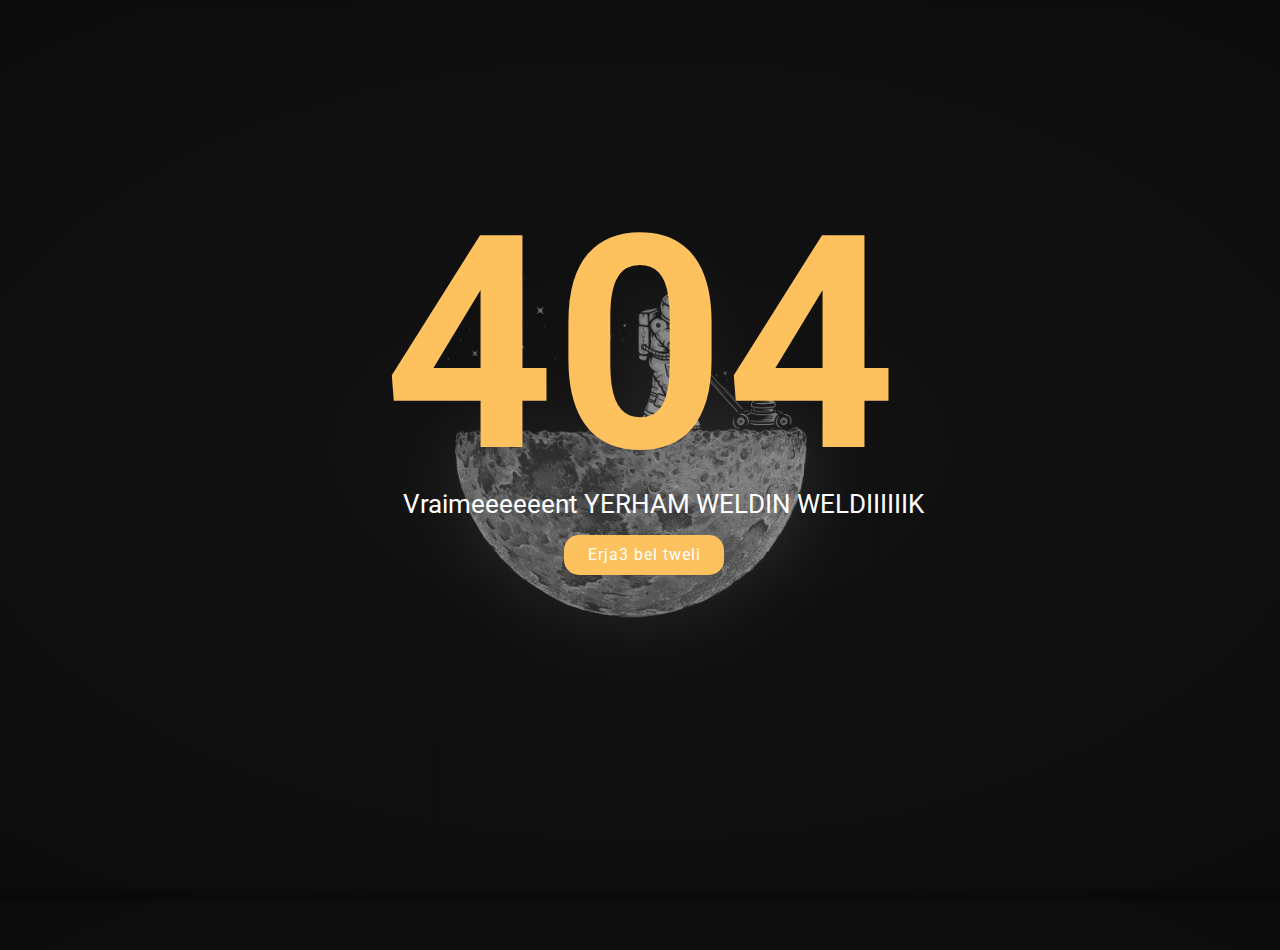
<file: events.html>
<html lang="">

<head>
    <meta charset="utf-8">
    <title>Not Found - LPBT Press Club</title>
    <link href='https://fonts.googleapis.com/css?family=Handlee' rel='stylesheet' type='text/css'>
    <link href='https://fonts.googleapis.com/css?family=Roboto:400,700,300,100,500,900' rel='stylesheet' type='text/css'>
    <link rel="stylesheet" href="css/events.css">
    <link rel="stylesheet" href="css/normallize.css">

</head>

<body>
    <!--Start NAVBAR-->
    <div class="navbar">
        <div class="container">
            
            <!--END NAVBAR-->
            
            <!--START 404-->

            <div class="not-found">
                <h1>404</h1>
                <p>Vraimeeeeeent YERHAM WELDIN WELDIIIIIIK</p>
               <button onclick="goBack()">Erja3 bel tweli</button>
               <script>
                function goBack() {
                  window.history.back();
                }
                </script>
            </div>

            <!--END 404-->
        </div>


</body>



</html>
</file>
<file: css/events.css>
body {
    width: 100%;
    height: 100%;
    background-image: url(../res/404.jpeg);
    background-size: cover;
    background-position: center;
    overflow: hidden;
}

.container {
    width: 950px;
    height: 950px;
    overflow: hidden;
    margin: 0 auto;
    position: relative;
}


/*
NAVBAR
*/

.navbar .left ul {
    list-style: none;
    padding: 0;
}

.navbar .left ul li {
    float: left;
    padding-left: 45px;
}

.navbar .left ul li a:hover {
    -webkit-transition: all 0.1s;
    transition: all 0.1s;
    border-bottom: 2px solid white;
    border-top: 2px solid white;
}

.navbar .left ul li a {
    font-family: 'Roboto', sans-serif;
    font-weight: 500;
    text-decoration: none;
    color: white;
    text-transform: uppercase;
}

.center a {
    text-decoration: none;
}

.center h2 {
    font-family: 'Handlee', cursive;
    color: white;
    padding: 0;
    margin: 0;
    text-align: center;
    font-size: 33px;
}

.navbar .right ul {
    list-style: none;
    padding: 0;
}

.navbar .right ul li {
    float: right;
    padding-left: 45px;
}

.navbar .right ul li a:hover {
    -webkit-transition: all 0.1s;
    transition: all 0.1s;
    border-bottom: 2px solid white;
    border-top: 2px solid white;
}

.navbar .right ul li a {
    font-family: 'Roboto', sans-serif;
    font-weight: 500;
    text-decoration: none;
    color: white;
    text-transform: uppercase;
}

.co {
    font-style: italic;
}


/*
END NAVBAR
*/


/*
404
*/

.not-found {
    position: relative;
    height: 900x;
    box-sizing: border-box;
    margin-top: 175px;
}

.not-found h1:hover {
    -webkit-transition: all 0.2s;
    transition: all 0.2s;
    padding: 10px;
}

.not-found h1 {
    text-align: center;
    color: #fdc15e;
    font-size: 298px;
    margin: 0;
    font-family: 'Roboto', sans-serif;
}

.not-found p {
    margin: 0;
    position: absolute;
    left: 25%;
    font-family: 'Roboto', sans-serif;
    color: white;
    top: 92%;
    font-size: 26px;
}

.not-found button {
    position: absolute;
    border-radius: 15px;
    font-family: 'Roboto', sans-serif;
    color: white;
    background-color: #fdc15e;
    width: 160px;
    height: 40px;
    border: none;
    top: 105%;
    left: 42%;
    font-weight: 400;
    letter-spacing: 1px;
}
</file>
<file: css/normallize.css>
/*! normalize.css v8.0.1 | MIT License | github.com/necolas/normalize.css */

/* Document
   ========================================================================== */

/**
 * 1. Correct the line height in all browsers.
 * 2. Prevent adjustments of font size after orientation changes in iOS.
 */

 html {
    line-height: 1.15; /* 1 */
    -webkit-text-size-adjust: 100%; /* 2 */
  }
  
  /* Sections
     ========================================================================== */
  
  /**
   * Remove the margin in all browsers.
   */
  
  body {
    margin: 0;
  }
  
  /**
   * Render the `main` element consistently in IE.
   */
  
  main {
    display: block;
  }
  
  /**
   * Correct the font size and margin on `h1` elements within `section` and
   * `article` contexts in Chrome, Firefox, and Safari.
   */
  
  h1 {
    font-size: 2em;
    margin: 0.67em 0;
  }
  
  /* Grouping content
     ========================================================================== */
  
  /**
   * 1. Add the correct box sizing in Firefox.
   * 2. Show the overflow in Edge and IE.
   */
  
  hr {
    box-sizing: content-box; /* 1 */
    height: 0; /* 1 */
    overflow: visible; /* 2 */
  }
  
  /**
   * 1. Correct the inheritance and scaling of font size in all browsers.
   * 2. Correct the odd `em` font sizing in all browsers.
   */
  
  pre {
    font-family: monospace, monospace; /* 1 */
    font-size: 1em; /* 2 */
  }
  
  /* Text-level semantics
     ========================================================================== */
  
  /**
   * Remove the gray background on active links in IE 10.
   */
  
  a {
    background-color: transparent;
  }
  
  /**
   * 1. Remove the bottom border in Chrome 57-
   * 2. Add the correct text decoration in Chrome, Edge, IE, Opera, and Safari.
   */
  
  abbr[title] {
    border-bottom: none; /* 1 */
    text-decoration: underline; /* 2 */
    text-decoration: underline dotted; /* 2 */
  }
  
  /**
   * Add the correct font weight in Chrome, Edge, and Safari.
   */
  
  b,
  strong {
    font-weight: bolder;
  }
  
  /**
   * 1. Correct the inheritance and scaling of font size in all browsers.
   * 2. Correct the odd `em` font sizing in all browsers.
   */
  
  code,
  kbd,
  samp {
    font-family: monospace, monospace; /* 1 */
    font-size: 1em; /* 2 */
  }
  
  /**
   * Add the correct font size in all browsers.
   */
  
  small {
    font-size: 80%;
  }
  
  /**
   * Prevent `sub` and `sup` elements from affecting the line height in
   * all browsers.
   */
  
  sub,
  sup {
    font-size: 75%;
    line-height: 0;
    position: relative;
    vertical-align: baseline;
  }
  
  sub {
    bottom: -0.25em;
  }
  
  sup {
    top: -0.5em;
  }
  
  /* Embedded content
     ========================================================================== */
  
  /**
   * Remove the border on images inside links in IE 10.
   */
  
  img {
    border-style: none;
  }
  
  /* Forms
     ========================================================================== */
  
  /**
   * 1. Change the font styles in all browsers.
   * 2. Remove the margin in Firefox and Safari.
   */
  
  button,
  input,
  optgroup,
  select,
  textarea {
    font-family: inherit; /* 1 */
    font-size: 100%; /* 1 */
    line-height: 1.15; /* 1 */
    margin: 0; /* 2 */
  }
  
  /**
   * Show the overflow in IE.
   * 1. Show the overflow in Edge.
   */
  
  button,
  input { /* 1 */
    overflow: visible;
  }
  
  /**
   * Remove the inheritance of text transform in Edge, Firefox, and IE.
   * 1. Remove the inheritance of text transform in Firefox.
   */
  
  button,
  select { /* 1 */
    text-transform: none;
  }
  
  /**
   * Correct the inability to style clickable types in iOS and Safari.
   */
  
  button,
  [type="button"],
  [type="reset"],
  [type="submit"] {
    -webkit-appearance: button;
  }
  
  /**
   * Remove the inner border and padding in Firefox.
   */
  
  button::-moz-focus-inner,
  [type="button"]::-moz-focus-inner,
  [type="reset"]::-moz-focus-inner,
  [type="submit"]::-moz-focus-inner {
    border-style: none;
    padding: 0;
  }
  
  /**
   * Restore the focus styles unset by the previous rule.
   */
  
  button:-moz-focusring,
  [type="button"]:-moz-focusring,
  [type="reset"]:-moz-focusring,
  [type="submit"]:-moz-focusring {
    outline: 1px dotted ButtonText;
  }
  
  /**
   * Correct the padding in Firefox.
   */
  
  fieldset {
    padding: 0.35em 0.75em 0.625em;
  }
  
  /**
   * 1. Correct the text wrapping in Edge and IE.
   * 2. Correct the color inheritance from `fieldset` elements in IE.
   * 3. Remove the padding so developers are not caught out when they zero out
   *    `fieldset` elements in all browsers.
   */
  
  legend {
    box-sizing: border-box; /* 1 */
    color: inherit; /* 2 */
    display: table; /* 1 */
    max-width: 100%; /* 1 */
    padding: 0; /* 3 */
    white-space: normal; /* 1 */
  }
  
  /**
   * Add the correct vertical alignment in Chrome, Firefox, and Opera.
   */
  
  progress {
    vertical-align: baseline;
  }
  
  /**
   * Remove the default vertical scrollbar in IE 10+.
   */
  
  textarea {
    overflow: auto;
  }
  
  /**
   * 1. Add the correct box sizing in IE 10.
   * 2. Remove the padding in IE 10.
   */
  
  [type="checkbox"],
  [type="radio"] {
    box-sizing: border-box; /* 1 */
    padding: 0; /* 2 */
  }
  
  /**
   * Correct the cursor style of increment and decrement buttons in Chrome.
   */
  
  [type="number"]::-webkit-inner-spin-button,
  [type="number"]::-webkit-outer-spin-button {
    height: auto;
  }
  
  /**
   * 1. Correct the odd appearance in Chrome and Safari.
   * 2. Correct the outline style in Safari.
   */
  
  [type="search"] {
    -webkit-appearance: textfield; /* 1 */
    outline-offset: -2px; /* 2 */
  }
  
  /**
   * Remove the inner padding in Chrome and Safari on macOS.
   */
  
  [type="search"]::-webkit-search-decoration {
    -webkit-appearance: none;
  }
  
  /**
   * 1. Correct the inability to style clickable types in iOS and Safari.
   * 2. Change font properties to `inherit` in Safari.
   */
  
  ::-webkit-file-upload-button {
    -webkit-appearance: button; /* 1 */
    font: inherit; /* 2 */
  }
  
  /* Interactive
     ========================================================================== */
  
  /*
   * Add the correct display in Edge, IE 10+, and Firefox.
   */
  
  details {
    display: block;
  }
  
  /*
   * Add the correct display in all browsers.
   */
  
  summary {
    display: list-item;
  }
  
  /* Misc
     ========================================================================== */
  
  /**
   * Add the correct display in IE 10+.
   */
  
  template {
    display: none;
  }
  
  /**
   * Add the correct display in IE 10.
   */
  
  [hidden] {
    display: none;
  }
</file>
